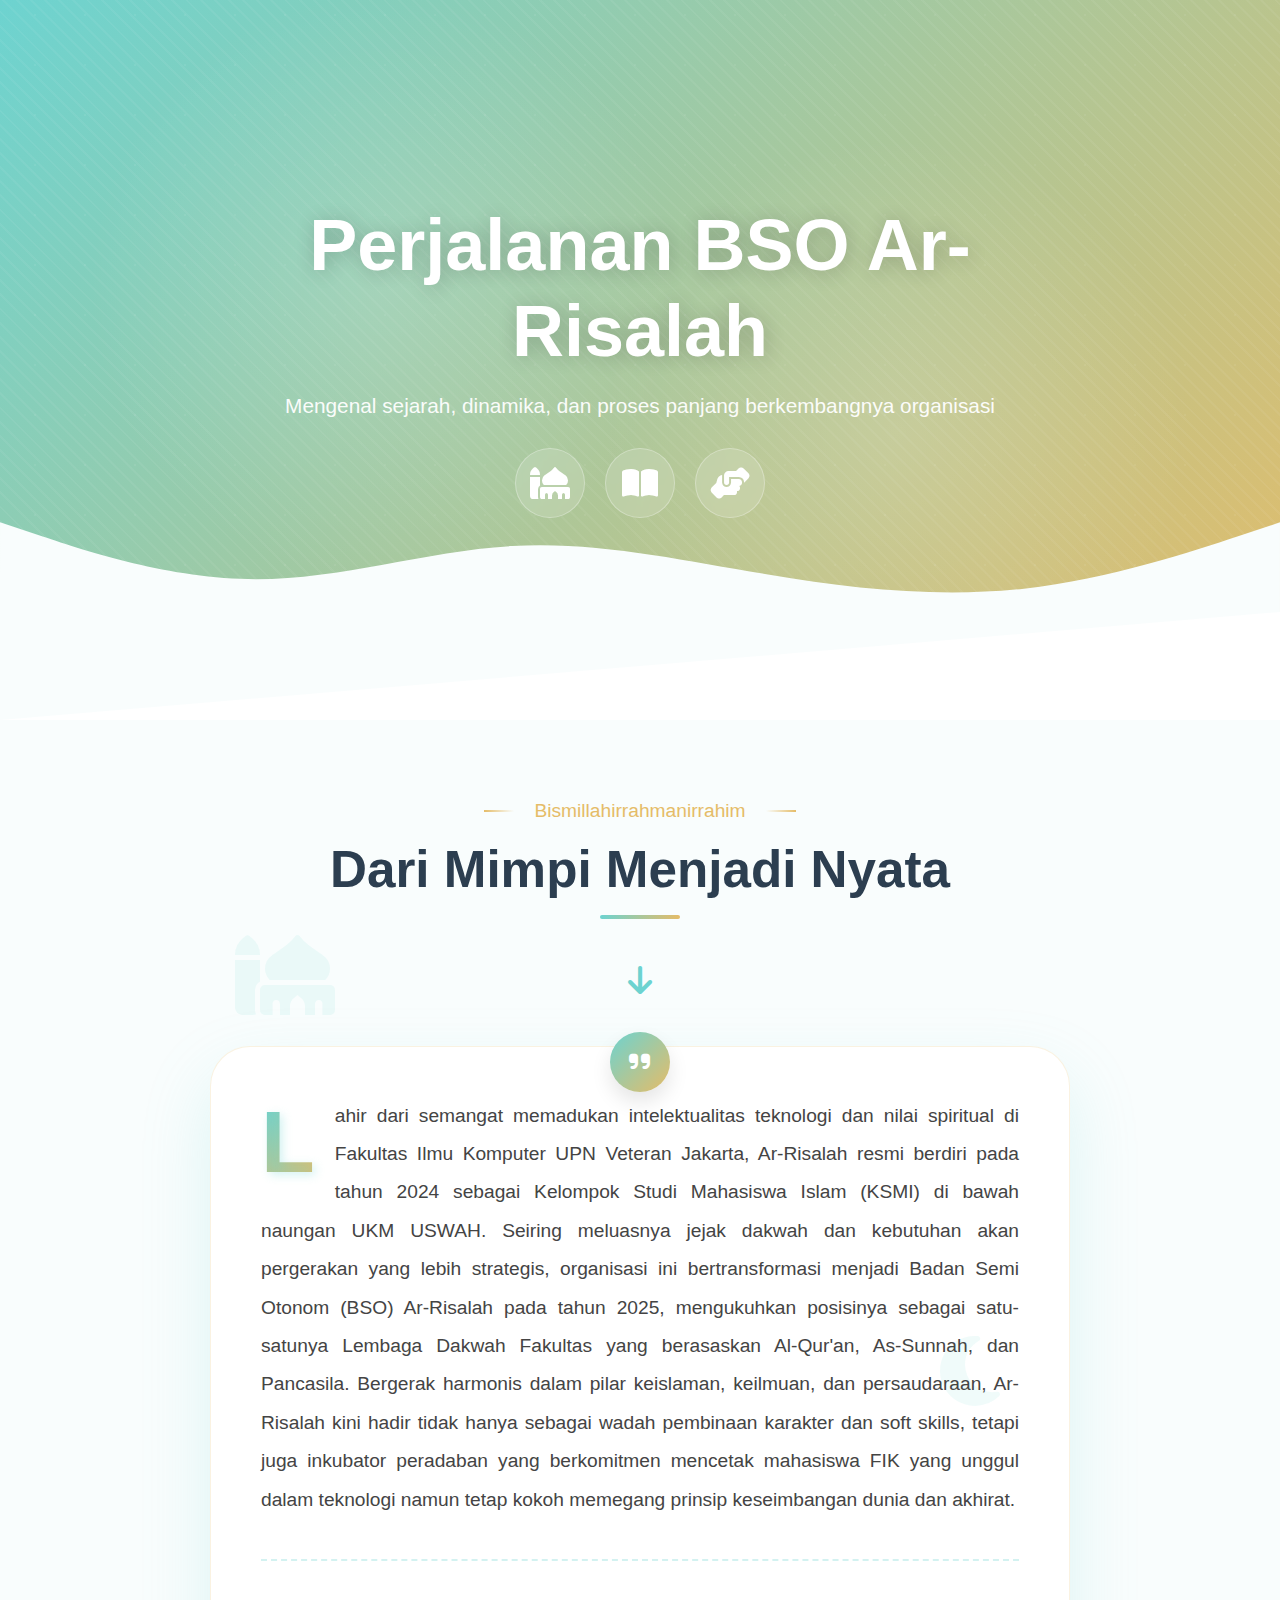
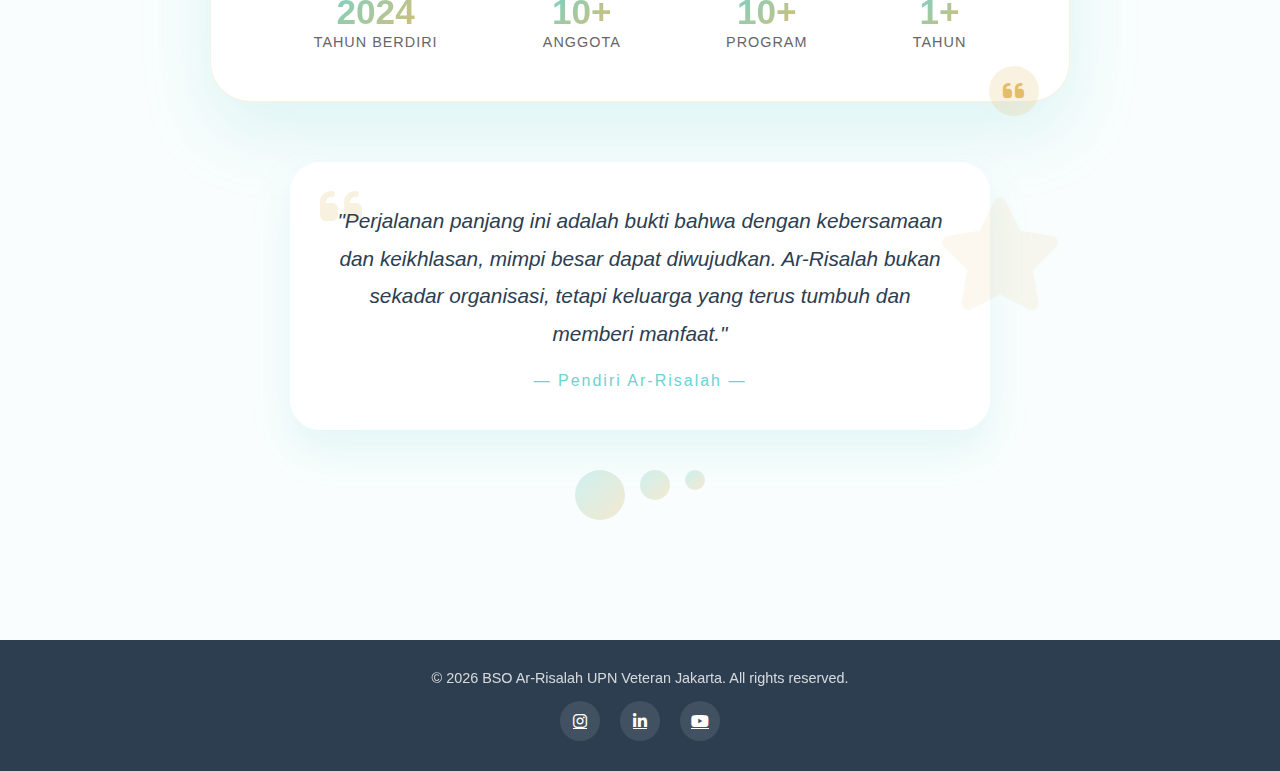
<file: sejarah.html>
<!DOCTYPE html>
<html lang="id">
<head>
    <meta charset="UTF-8">
    <meta name="viewport" content="width=device-width, initial-scale=1.0">
    <title>Sejarah | BSO Ar-Risalah</title>
    <link rel="stylesheet" href="css/style.css">
    <link rel="stylesheet" href="css/sejarah.css">
    <link rel="stylesheet" href="https://cdnjs.cloudflare.com/ajax/libs/font-awesome/6.5.0/css/all.min.css">
</head>
<body>

<!-- Hero Mini dengan efek lebih dramatis -->
<section class="history-hero">
    <div class="hero-pattern"></div>
    <div class="history-hero-content">
        <h1>Perjalanan BSO Ar-Risalah</h1>
        <p>Mengenal sejarah, dinamika, dan proses panjang berkembangnya organisasi</p>
        <div class="hero-decoration">
            <i class="fas fa-mosque"></i>
            <i class="fas fa-book-open"></i>
            <i class="fas fa-hands-helping"></i>
        </div>
    </div>
    <div class="hero-wave">
        <svg xmlns="http://www.w3.org/2000/svg" viewBox="0 0 1440 320">
            <path fill="#f9fdfd" fill-opacity="1" d="M0,96L48,112C96,128,192,160,288,160C384,160,480,128,576,122.7C672,117,768,139,864,154.7C960,171,1056,181,1152,170.7C1248,160,1344,128,1392,112L1440,96L1440,320L1392,320C1344,320,1248,320,1152,320C1056,320,960,320,864,320C768,320,672,320,576,320C480,320,384,320,288,320C192,320,96,320,48,320L0,320Z"></path>
        </svg>
    </div>
</section>

<!-- Section Sejarah dengan SATU PARAGRAF UTUH -->
<section class="history-narrative">
    <div class="container">
        <!-- Elemen dekoratif floating -->
        <div class="floating-element elem-1"><i class="fas fa-mosque"></i></div>
        <div class="floating-element elem-2"><i class="fas fa-star"></i></div>
        <div class="floating-element elem-3"><i class="fas fa-moon"></i></div>
        
        <!-- Judul Sejarah -->
        <div class="narrative-opening" data-aos="fade-up">
            <span class="opening-tagline">Bismillahirrahmanirrahim</span>
            <h2>Dari Mimpi Menjadi Nyata</h2>
            <div class="opening-decoration">
                <i class="fas fa-arrow-down"></i>
            </div>
        </div>
        
        <!-- SATU PARAGRAF UTUH Sejarah -->
        <div class="narrative-single" data-aos="fade-up" data-aos-delay="200">
            <!-- Ornamen pembuka -->
            <div class="ornament-top">
                <i class="fas fa-quote-right"></i>
            </div>
            
            <!-- Paragraf Sejarah - SATU PARAGRAF UTUH -->
            <div class="single-paragraph">
                <p class="main-paragraph">
                    <span class="dropcap">L</span>
                        ahir dari semangat memadukan intelektualitas teknologi dan nilai spiritual di Fakultas Ilmu Komputer UPN Veteran Jakarta, Ar-Risalah resmi
                        berdiri pada tahun 2024 sebagai Kelompok Studi Mahasiswa Islam (KSMI) di bawah naungan UKM USWAH. Seiring meluasnya jejak dakwah dan
                        kebutuhan akan pergerakan yang lebih strategis, organisasi ini bertransformasi menjadi Badan Semi Otonom (BSO) Ar-Risalah pada tahun
                        2025, mengukuhkan posisinya sebagai satu-satunya Lembaga Dakwah Fakultas yang berasaskan Al-Qur'an, As-Sunnah, dan Pancasila. Bergerak harmonis dalam pilar keislaman, keilmuan, dan persaudaraan, Ar-Risalah
                        kini hadir tidak hanya sebagai wadah pembinaan karakter dan soft skills,
                        tetapi juga inkubator peradaban yang berkomitmen mencetak mahasiswa
                        FIK yang unggul dalam teknologi namun tetap kokoh memegang prinsip
                        keseimbangan dunia dan akhirat.
                </p>
            </div>
            
            <!-- Statistik singkat sebagai pelengkap -->
            <div class="narrative-stats">
                <div class="stat-item">
                    <span class="stat-number">2024</span>
                    <span class="stat-label">Tahun Berdiri</span>
                </div>
                <div class="stat-item">
                    <span class="stat-number">10+</span>
                    <span class="stat-label">Anggota</span>
                </div>
                <div class="stat-item">
                    <span class="stat-number">10+</span>
                    <span class="stat-label">Program</span>
                </div>
                <div class="stat-item">
                    <span class="stat-number">1+</span>
                    <span class="stat-label">Tahun</span>
                </div>
            </div>
            
            <!-- Ornamen penutup -->
            <div class="ornament-bottom">
                <i class="fas fa-quote-left"></i>
            </div>
        </div>
        
        <!-- Penutup -->
        <div class="narrative-closing" data-aos="fade-up">
            <div class="closing-quote">
                <i class="fas fa-quote-left"></i>
                <p>"Perjalanan panjang ini adalah bukti bahwa dengan kebersamaan dan keikhlasan, mimpi besar dapat diwujudkan. Ar-Risalah bukan sekadar organisasi, tetapi keluarga yang terus tumbuh dan memberi manfaat."</p>
                <div class="quote-author">
                    <span class="author-name">— Pendiri Ar-Risalah —</span>
                </div>
            </div>
            <div class="closing-decoration">
                <div class="decoration-item"></div>
                <div class="decoration-item"></div>
                <div class="decoration-item"></div>
            </div>
        </div>
    </div>
</section>

<!-- Footer Mini -->
<footer class="footer-mini">
    <p>&copy; 2026 BSO Ar-Risalah UPN Veteran Jakarta. All rights reserved.</p>
    <div class="footer-links">
        <a href="https://www.instagram.com/arrisalahupnvj"><i class="fab fa-instagram"></i></a>
        <a href="https://www.linkedin.com/company/bso-ar-risalah-fik-upnvj/"><i class="fab fa-linkedin-in"></i></a>
        <a href="https://www.youtube.com/@arrisalahupnvj"><i class="fab fa-youtube"></i></a>
    </div>
</footer>

<!-- Script untuk animasi scroll -->
<script src="https://unpkg.com/aos@2.3.1/dist/aos.js"></script>
<script>
    AOS.init({
        duration: 1000,
        once: true,
        offset: 100
    });
</script>
</body>
</html>
</file>
<file: css/sejarah.css>
/* Sejarah Page - Tampilan SATU PARAGRAF UTUH */

/* ===== HERO SECTION (sama seperti sebelumnya) ===== */
.history-hero {
    height: 80vh;
    min-height: 600px;
    background: linear-gradient(135deg, #6dd3d0 0%, #e5bc68 100%);
    display: flex;
    align-items: center;
    justify-content: center;
    text-align: center;
    color: white;
    position: relative;
    overflow: hidden;
    clip-path: polygon(0 0, 100% 0, 100% 85%, 0 100%);
}

.hero-pattern {
    position: absolute;
    top: 0;
    left: 0;
    width: 100%;
    height: 100%;
    background-image: radial-gradient(circle at 30% 40%, rgba(255,255,255,0.15) 0%, transparent 30%),
                      radial-gradient(circle at 70% 60%, rgba(255,255,255,0.15) 0%, transparent 30%),
                      repeating-linear-gradient(45deg, rgba(255,255,255,0.05) 0px, rgba(255,255,255,0.05) 2px, transparent 2px, transparent 10px);
    animation: patternMove 20s linear infinite;
}

@keyframes patternMove {
    0% { transform: scale(1) rotate(0deg); }
    50% { transform: scale(1.1) rotate(2deg); }
    100% { transform: scale(1) rotate(0deg); }
}

.history-hero::before {
    content: "";
    position: absolute;
    width: 200%;
    height: 200%;
    background: radial-gradient(circle, rgba(255,255,255,0.2) 1px, transparent 1px);
    background-size: 50px 50px;
    animation: rotateBg 30s linear infinite;
    opacity: 0.3;
}

@keyframes rotateBg {
    from { transform: rotate(0deg); }
    to { transform: rotate(360deg); }
}

.history-hero-content {
    position: relative;
    z-index: 5;
    max-width: 800px;
    padding: 0 20px;
    animation: fadeInUp 1.2s ease;
}

@keyframes fadeInUp {
    from {
        opacity: 0;
        transform: translateY(50px);
    }
    to {
        opacity: 1;
        transform: translateY(0);
    }
}

.hero-subtitle {
    display: inline-block;
    font-size: 1rem;
    letter-spacing: 5px;
    text-transform: uppercase;
    background: rgba(255,255,255,0.2);
    padding: 8px 20px;
    border-radius: 30px;
    margin-bottom: 20px;
    backdrop-filter: blur(5px);
    border: 1px solid rgba(255,255,255,0.3);
}

.history-hero h1 {
    font-size: 4.5rem;
    margin-bottom: 20px;
    text-shadow: 2px 2px 20px rgba(0,0,0,0.2);
    font-weight: 800;
    line-height: 1.2;
}

.history-hero p {
    font-size: 1.3rem;
    opacity: 0.95;
    margin-bottom: 30px;
    font-weight: 300;
}

.hero-decoration {
    display: flex;
    gap: 20px;
    justify-content: center;
    margin-top: 30px;
}

.hero-decoration i {
    font-size: 2rem;
    width: 70px;
    height: 70px;
    background: rgba(255,255,255,0.15);
    border-radius: 50%;
    display: flex;
    align-items: center;
    justify-content: center;
    backdrop-filter: blur(5px);
    border: 1px solid rgba(255,255,255,0.3);
    transition: all 0.3s ease;
    animation: floatIcon 3s ease-in-out infinite;
}

.hero-decoration i:nth-child(2) {
    animation-delay: 0.5s;
}

.hero-decoration i:nth-child(3) {
    animation-delay: 1s;
}

@keyframes floatIcon {
    0%, 100% { transform: translateY(0); }
    50% { transform: translateY(-10px); }
}

.hero-decoration i:hover {
    background: white;
    color: #6dd3d0;
    transform: scale(1.1);
}

.hero-wave {
    position: absolute;
    bottom: -1px;
    left: 0;
    width: 100%;
    line-height: 0;
    z-index: 10;
}

.hero-wave svg {
    display: block;
    width: 100%;
    height: auto;
}

/* ===== NARRATIVE SECTION - SINGLE PARAGRAPH ===== */
.history-narrative {
    padding: 80px 0 120px;
    background: #f9fdfd;
    position: relative;
    overflow: hidden;
}

.container {
    max-width: 900px;
    margin: 0 auto;
    padding: 0 20px;
    position: relative;
    z-index: 5;
}

/* Floating Elements */
.floating-element {
    position: absolute;
    font-size: 5rem;
    color: rgba(109, 211, 208, 0.1);
    z-index: 1;
    pointer-events: none;
}

.elem-1 {
    top: 10%;
    left: 5%;
    animation: float 8s ease-in-out infinite;
}

.elem-2 {
    bottom: 15%;
    right: 3%;
    font-size: 7rem;
    color: rgba(229, 188, 104, 0.1);
    animation: float 10s ease-in-out infinite reverse;
}

.elem-3 {
    top: 40%;
    right: 10%;
    animation: float 12s ease-in-out infinite;
}

@keyframes float {
    0%, 100% { transform: translateY(0) rotate(0deg); }
    50% { transform: translateY(-30px) rotate(10deg); }
}

/* Opening Section */
.narrative-opening {
    text-align: center;
    margin-bottom: 50px;
    position: relative;
}

.opening-tagline {
    display: inline-block;
    font-size: 1.2rem;
    color: #e5bc68;
    font-weight: 500;
    margin-bottom: 15px;
    position: relative;
    padding: 0 30px;
}

.opening-tagline::before,
.opening-tagline::after {
    content: '';
    position: absolute;
    top: 50%;
    width: 30px;
    height: 2px;
    background: linear-gradient(90deg, transparent, #e5bc68);
}

.opening-tagline::before {
    left: -20px;
    transform: translateY(-50%) rotate(180deg);
}

.opening-tagline::after {
    right: -20px;
    transform: translateY(-50%);
}

.narrative-opening h2 {
    font-size: 3.2rem;
    color: #2c3e50;
    margin-bottom: 30px;
    font-weight: 700;
    line-height: 1.3;
    position: relative;
    display: inline-block;
}

.narrative-opening h2::after {
    content: '';
    position: absolute;
    bottom: -15px;
    left: 50%;
    transform: translateX(-50%);
    width: 80px;
    height: 4px;
    background: linear-gradient(90deg, #6dd3d0, #e5bc68);
    border-radius: 2px;
}

.opening-decoration {
    margin-top: 30px;
}

.opening-decoration i {
    font-size: 2rem;
    color: #6dd3d0;
    animation: bounceDown 2s infinite;
}

@keyframes bounceDown {
    0%, 100% { transform: translateY(0); }
    50% { transform: translateY(10px); }
}

/* ===== SINGLE PARAGRAPH STYLE ===== */
.narrative-single {
    background: white;
    border-radius: 40px;
    padding: 50px;
    box-shadow: 0 30px 70px rgba(109, 211, 208, 0.2);
    position: relative;
    margin-bottom: 60px;
    border: 1px solid rgba(229, 188, 104, 0.2);
    transition: all 0.4s ease;
}

.narrative-single:hover {
    box-shadow: 0 40px 90px rgba(229, 188, 104, 0.25);
    transform: translateY(-5px);
}

/* Ornamen atas dan bawah */
.ornament-top {
    position: absolute;
    top: -15px;
    left: 50%;
    transform: translateX(-50%);
    width: 60px;
    height: 60px;
    background: linear-gradient(135deg, #6dd3d0, #e5bc68);
    border-radius: 50%;
    display: flex;
    align-items: center;
    justify-content: center;
    color: white;
    font-size: 1.5rem;
    box-shadow: 0 10px 20px rgba(0,0,0,0.1);
    z-index: 10;
}

.ornament-bottom {
    position: absolute;
    bottom: -15px;
    right: 30px;
    width: 50px;
    height: 50px;
    background: rgba(229, 188, 104, 0.2);
    border-radius: 50%;
    display: flex;
    align-items: center;
    justify-content: center;
    color: #e5bc68;
    font-size: 1.5rem;
    z-index: 10;
}

/* Single Paragraph */
.single-paragraph {
    position: relative;
    z-index: 5;
}

.main-paragraph {
    color: #444;
    line-height: 2;
    font-size: 1.2rem;
    text-align: justify;
    margin-bottom: 30px;
    position: relative;
}

/* Dropcap yang lebih besar dan indah */
.dropcap {
    font-size: 5.5rem;
    font-weight: 800;
    float: left;
    line-height: 0.8;
    margin-right: 20px;
    margin-top: 10px;
    margin-bottom: 5px;
    background: linear-gradient(135deg, #6dd3d0, #e5bc68);
    -webkit-background-clip: text;
    -webkit-text-fill-color: transparent;
    text-shadow: 3px 3px 10px rgba(109, 211, 208, 0.3);
}

/* Statistik di dalam single paragraph */
.narrative-stats {
    display: flex;
    justify-content: space-around;
    margin-top: 40px;
    padding-top: 30px;
    border-top: 2px dashed rgba(109, 211, 208, 0.3);
    position: relative;
    z-index: 5;
}

.narrative-stats .stat-item {
    text-align: center;
}

.narrative-stats .stat-number {
    display: block;
    font-size: 2.2rem;
    font-weight: 800;
    background: linear-gradient(135deg, #6dd3d0, #e5bc68);
    -webkit-background-clip: text;
    -webkit-text-fill-color: transparent;
    line-height: 1.2;
}

.narrative-stats .stat-label {
    font-size: 0.9rem;
    color: #666;
    text-transform: uppercase;
    letter-spacing: 1px;
}

/* Closing Section */
.narrative-closing {
    margin-top: 60px;
    text-align: center;
}

.closing-quote {
    max-width: 700px;
    margin: 0 auto 40px;
    padding: 40px;
    background: white;
    border-radius: 30px;
    box-shadow: 0 20px 40px rgba(109, 211, 208, 0.15);
    position: relative;
}

.closing-quote i {
    font-size: 3rem;
    color: #e5bc68;
    opacity: 0.2;
    position: absolute;
    top: 20px;
    left: 30px;
}

.closing-quote p {
    font-size: 1.3rem;
    line-height: 1.8;
    color: #2c3e50;
    font-style: italic;
    margin-bottom: 20px;
    position: relative;
    z-index: 2;
}

.quote-author {
    margin-top: 20px;
}

.author-name {
    font-size: 1rem;
    color: #6dd3d0;
    font-weight: 500;
    letter-spacing: 2px;
}

.closing-decoration {
    display: flex;
    gap: 15px;
    justify-content: center;
    margin-top: 30px;
}

.decoration-item {
    width: 50px;
    height: 50px;
    background: linear-gradient(135deg, #6dd3d0, #e5bc68);
    border-radius: 50%;
    opacity: 0.3;
    animation: pulse 2s ease-in-out infinite;
}

.decoration-item:nth-child(2) {
    animation-delay: 0.5s;
    width: 30px;
    height: 30px;
}

.decoration-item:nth-child(3) {
    animation-delay: 1s;
    width: 20px;
    height: 20px;
}

@keyframes pulse {
    0%, 100% { transform: scale(1); opacity: 0.3; }
    50% { transform: scale(1.5); opacity: 0.1; }
}

/* Footer Mini */
.footer-mini {
    background: #2c3e50;
    color: white;
    padding: 30px 20px;
    text-align: center;
}

.footer-mini p {
    margin-bottom: 15px;
    opacity: 0.8;
    font-size: 0.9rem;
}

.footer-links {
    display: flex;
    gap: 20px;
    justify-content: center;
}

.footer-links a {
    color: white;
    width: 40px;
    height: 40px;
    background: rgba(255,255,255,0.1);
    border-radius: 50%;
    display: flex;
    align-items: center;
    justify-content: center;
    transition: all 0.3s ease;
}

.footer-links a:hover {
    background: linear-gradient(135deg, #6dd3d0, #e5bc68);
    transform: translateY(-3px);
}

/* Responsive Design */
@media (max-width: 768px) {
    .history-hero h1 {
        font-size: 2.5rem;
    }
    
    .history-hero {
        height: 60vh;
        min-height: 500px;
    }
    
    .narrative-opening h2 {
        font-size: 2.2rem;
    }
    
    .narrative-single {
        padding: 40px 25px;
    }
    
    .main-paragraph {
        font-size: 1rem;
        line-height: 1.8;
    }
    
    .dropcap {
        font-size: 4rem;
        margin-right: 15px;
    }
    
    .narrative-stats {
        flex-wrap: wrap;
        gap: 20px;
    }
    
    .narrative-stats .stat-item {
        flex: 1 1 40%;
    }
    
    .floating-element {
        display: none;
    }
}

@media (max-width: 480px) {
    .history-hero h1 {
        font-size: 2rem;
    }
    
    .hero-subtitle {
        font-size: 0.8rem;
    }
    
    .narrative-single {
        padding: 30px 20px;
    }
    
    .dropcap {
        font-size: 3.5rem;
    }
    
    .narrative-stats .stat-number {
        font-size: 1.8rem;
    }
}
</file>
<file: css/style.css>
/* Reset and Base Styles */
* {
    margin: 0;
    padding: 0;
    box-sizing: border-box;
}

:root {
    --primary-color: #6dd3d0;      /* Tosca */
    --secondary-color: #e5bc68;     /* Kuning emas */
    --accent-color: #4aa3a0;        /* Tosca lebih gelap */
    --text-color: #333;
    --light-bg: #f8f9fa;
    --dark-bg: #2c3e50;
    --gradient: linear-gradient(135deg, #6dd3d0, #4aa3a0);
    --gradient-gold: linear-gradient(135deg, #e5bc68, #d4a34a);
    --box-shadow: 0 10px 30px rgba(109, 211, 208, 0.2);
    --transition: all 0.3s ease;
}

html {
    scroll-behavior: smooth;
}

body {
    font-family: 'Poppins', sans-serif;
    color: var(--text-color);
    overflow-x: hidden;
    background: #ffffff;
}

.container {
    max-width: 1200px;
    margin: 0 auto;
    padding: 0 20px;
}

/* Navbar Styles */
.navbar {
    position: fixed;
    top: 0;
    left: 0;
    width: 100%;
    background: rgba(255, 255, 255, 0.95);
    backdrop-filter: blur(10px);
    box-shadow: 0 2px 20px rgba(109, 211, 208, 0.15);
    z-index: 1000;
    animation: slideDown 0.5s ease;
}

@keyframes slideDown {
    from {
        transform: translateY(-100%);
    }
    to {
        transform: translateY(0);
    }
}

.nav-container {
    max-width: 1200px;
    margin: 0 auto;
    padding: 1rem 20px;
    display: flex;
    justify-content: space-between;
    align-items: center;
}

.logo {
    display: flex;
    align-items: center;
    gap: 10px;
}

.logo i {
    font-size: 2rem;
    color: var(--secondary-color);
    animation: rotate 10s linear infinite;
}

@keyframes rotate {
    from {
        transform: rotate(0deg);
    }
    to {
        transform: rotate(360deg);
    }
}

.logo span {
    font-size: 1.5rem;
    font-weight: 700;
    background: linear-gradient(135deg, var(--primary-color), var(--secondary-color));
    -webkit-background-clip: text;
    -webkit-text-fill-color: transparent;
}

.nav-menu {
    display: flex;
    list-style: none;
    gap: 2rem;
}

.nav-menu li a {
    text-decoration: none;
    color: var(--text-color);
    font-weight: 500;
    transition: var(--transition);
    position: relative;
    padding: 5px 0;
}

.nav-menu li a::after {
    content: '';
    position: absolute;
    bottom: 0;
    left: 0;
    width: 0;
    height: 2px;
    background: linear-gradient(135deg, var(--primary-color), var(--secondary-color));
    transition: width 0.3s ease;
}

.nav-menu li a:hover::after,
.nav-menu li a.active::after {
    width: 100%;
}

.nav-menu li a:hover,
.nav-menu li a.active {
    color: var(--primary-color);
}

.hamburger {
    display: none;
    cursor: pointer;
}

.bar {
    display: block;
    width: 25px;
    height: 3px;
    margin: 5px auto;
    transition: all 0.3s ease;
    background: var(--primary-color);
}

/* Hero Section */
.hero {
    min-height: 100vh;
    padding: 100px 0;
    background: linear-gradient(135deg, #f0f9f8 0%, #e8f4f3 100%);
    position: relative;
    overflow: hidden;
}

.hero::before {
    content: '';
    position: absolute;
    top: -50%;
    right: -50%;
    width: 200%;
    height: 200%;
    background: radial-gradient(circle, rgba(109, 211, 208, 0.1) 1px, transparent 1px);
    background-size: 50px 50px;
    animation: moveBackground 20s linear infinite;
}

@keyframes moveBackground {
    from {
        transform: rotate(0deg);
    }
    to {
        transform: rotate(360deg);
    }
}

.hero-container {
    max-width: 1200px;
    margin: 0 auto;
    padding: 0 20px;
    display: grid;
    grid-template-columns: 1fr 1fr;
    gap: 50px;
    align-items: center;
}

.hero-content {
    position: relative;
    z-index: 2;
}

.hero-subtitle {
    font-size: 1.2rem;
    color: var(--secondary-color);
    margin-bottom: 10px;
    text-transform: uppercase;
    letter-spacing: 3px;
}

.hero-title {
    font-size: 4rem;
    font-weight: 800;
    background: linear-gradient(135deg, var(--primary-color), var(--secondary-color));
    -webkit-background-clip: text;
    -webkit-text-fill-color: transparent;
    margin-bottom: 20px;
    line-height: 1.2;
    text-shadow: 2px 2px 4px rgba(109, 211, 208, 0.2);
}

.hero-description {
    font-size: 1.1rem;
    color: #666;
    margin-bottom: 30px;
    line-height: 1.8;
}

.hero-buttons {
    display: flex;
    gap: 20px;
    margin-bottom: 40px;
}

.btn {
    padding: 15px 30px;
    border: none;
    border-radius: 50px;
    font-size: 1rem;
    font-weight: 600;
    cursor: pointer;
    transition: var(--transition);
    display: inline-flex;
    align-items: center;
    gap: 10px;
}

.btn i {
    font-size: 1.2rem;
}

.btn-primary {
    background: linear-gradient(135deg, var(--primary-color), var(--accent-color));
    color: white;
    box-shadow: 0 10px 20px rgba(109, 211, 208, 0.3);
}

.btn-primary:hover {
    transform: translateY(-3px);
    box-shadow: 0 15px 30px rgba(109, 211, 208, 0.4);
}

.btn-outline {
    background: transparent;
    border: 2px solid var(--primary-color);
    color: var(--primary-color);
}

.btn-outline:hover {
    background: var(--primary-color);
    color: white;
    transform: translateY(-3px);
}

.hero-stats {
    display: flex;
    gap: 40px;
}

.stat-item h3 {
    font-size: 2rem;
    color: var(--primary-color);
    margin-bottom: 5px;
}

.stat-item p {
    color: #666;
    font-weight: 500;
}

.hero-image {
    position: relative;
    z-index: 2;
}

.hero-image img {
    width: 100%;
    border-radius: 20px;
    box-shadow: var(--box-shadow);
    animation: float 6s ease-in-out infinite;
}

@keyframes float {
    0%, 100% {
        transform: translateY(0);
    }
    50% {
        transform: translateY(-20px);
    }
}

.floating-shape {
    position: absolute;
    border-radius: 50%;
    filter: blur(60px);
    z-index: -1;
}

.shape-1 {
    width: 300px;
    height: 300px;
    background: rgba(229, 188, 104, 0.2);
    top: -50px;
    right: -50px;
}

.shape-2 {
    width: 200px;
    height: 200px;
    background: rgba(109, 211, 208, 0.2);
    bottom: -50px;
    left: -50px;
}

.shape-3 {
    width: 150px;
    height: 150px;
    background: rgba(229, 188, 104, 0.2);
    bottom: 50px;
    right: 50px;
}

/* Section Header */
.section-header {
    text-align: center;
    margin-bottom: 60px;
}

.section-header h2 {
    font-size: 2.5rem;
    color: var(--primary-color);
    margin-bottom: 15px;
    position: relative;
    display: inline-block;
}

.section-line {
    width: 80px;
    height: 4px;
    background: linear-gradient(135deg, var(--primary-color), var(--secondary-color));
    margin: 0 auto 20px;
    border-radius: 2px;
    position: relative;
    overflow: hidden;
}

.section-line::after {
    content: '';
    position: absolute;
    top: 0;
    left: -100%;
    width: 100%;
    height: 100%;
    background: var(--gradient-gold);
    animation: slide 2s infinite;
}

@keyframes slide {
    to {
        left: 100%;
    }
}

.section-header p {
    color: #666;
    font-size: 1.1rem;
}

/* About Section */
.about {
    padding: 100px 0;
    background: white;
}

.about-grid {
    display: grid;
    grid-template-columns: repeat(3, 1fr);
    gap: 30px;
    margin-bottom: 60px;
}

.about-card {
    padding: 40px 30px;
    background: white;
    border-radius: 20px;
    box-shadow: var(--box-shadow);
    transition: var(--transition);
    text-align: center;
    border-bottom: 4px solid transparent;
}

.about-card:hover {
    transform: translateY(-10px);
    box-shadow: 0 20px 40px rgba(109, 211, 208, 0.25);
    border-bottom-color: var(--secondary-color);
}

.card-icon {
    width: 80px;
    height: 80px;
    margin: 0 auto 25px;
    background: linear-gradient(135deg, var(--primary-color), var(--secondary-color));
    border-radius: 50%;
    display: flex;
    align-items: center;
    justify-content: center;
}

.card-icon i {
    font-size: 2rem;
    color: white;
}

.about-card h3 {
    font-size: 1.5rem;
    color: var(--primary-color);
    margin-bottom: 15px;
}

.about-card p {
    color: #666;
    line-height: 1.8;
}

.about-card ul {
    list-style: none;
    text-align: left;
}

.about-card ul li {
    margin-bottom: 10px;
    display: flex;
    align-items: center;
    gap: 10px;
}

.about-card ul li i {
    color: var(--secondary-color);
}

/* Timeline */
.history-timeline {
    position: relative;
    padding: 40px 0;
}

.history-timeline::before {
    content: '';
    position: absolute;
    left: 50%;
    transform: translateX(-50%);
    width: 4px;
    height: 100%;
    background: linear-gradient(135deg, var(--primary-color), var(--secondary-color));
    border-radius: 2px;
}

.timeline-item {
    position: relative;
    margin-bottom: 40px;
    width: 100%;
    display: flex;
    justify-content: center;
}

.timeline-dot {
    width: 20px;
    height: 20px;
    background: white;
    border: 4px solid var(--secondary-color);
    border-radius: 50%;
    position: absolute;
    left: 50%;
    transform: translateX(-50%);
    z-index: 2;
    transition: var(--transition);
}

.timeline-item:hover .timeline-dot {
    background: var(--secondary-color);
    transform: translateX(-50%) scale(1.3);
}

.timeline-content {
    width: 45%;
    padding: 20px;
    background: white;
    border-radius: 10px;
    box-shadow: var(--box-shadow);
    position: relative;
    transition: var(--transition);
}

.timeline-item:nth-child(odd) .timeline-content {
    margin-right: auto;
    margin-left: 0;
}

.timeline-item:nth-child(even) .timeline-content {
    margin-left: auto;
    margin-right: 0;
}

.timeline-content h4 {
    font-size: 1.3rem;
    color: var(--secondary-color);
    margin-bottom: 10px;
}

.timeline-content p {
    color: #666;
    line-height: 1.6;
}

/* Programs Section */
.programs {
    padding: 100px 0;
    background: var(--light-bg);
}

.program-grid {
    display: grid;
    grid-template-columns: repeat(2, 1fr);
    gap: 30px;
}

.program-card {
    background: white;
    border-radius: 20px;
    overflow: hidden;
    box-shadow: var(--box-shadow);
    transition: var(--transition);
    display: flex;
    flex-direction: column;
}

.program-card:hover {
    transform: translateY(-10px);
    box-shadow: 0 20px 40px rgba(109, 211, 208, 0.3);
}

.program-image {
    position: relative;
    overflow: hidden;
    height: 250px;
}

.program-image img {
    width: 100%;
    height: 100%;
    object-fit: cover;
    transition: transform 0.5s ease;
}

.program-card:hover .program-image img {
    transform: scale(1.1);
}

.program-overlay {
    position: absolute;
    top: 0;
    left: 0;
    width: 100%;
    height: 100%;
    background: linear-gradient(135deg, rgba(109, 211, 208, 0.9), rgba(229, 188, 104, 0.9));
    display: flex;
    align-items: center;
    justify-content: center;
    opacity: 0;
    transition: var(--transition);
}

.program-card:hover .program-overlay {
    opacity: 1;
}

.program-overlay i {
    font-size: 3rem;
    color: white;
    transform: scale(0);
    transition: transform 0.3s ease;
}

.program-card:hover .program-overlay i {
    transform: scale(1);
}

.program-content {
    padding: 25px;
}

.program-content h3 {
    font-size: 1.3rem;
    color: var(--primary-color);
    margin-bottom: 10px;
}

.program-content p {
    color: #666;
    margin-bottom: 15px;
    line-height: 1.6;
}

.program-meta {
    display: flex;
    gap: 20px;
}

.program-meta span {
    display: flex;
    align-items: center;
    gap: 5px;
    color: #888;
    font-size: 0.9rem;
}

.program-meta i {
    color: var(--secondary-color);
}

/* Team Section */
.team {
    padding: 100px 0;
    background: white;
}

.team-slider-container {
    position: relative;
    max-width: 1000px;
    margin: 0 auto;
    overflow: hidden;
    padding: 0 20px;
}

.team-slider {
    display: flex;
    transition: transform 0.5s ease;
    gap: 30px;
}

.team-card {
    min-width: calc(33.333% - 20px);
    background: white;
    border-radius: 20px;
    overflow: hidden;
    box-shadow: var(--box-shadow);
    transition: var(--transition);
}

.team-card:hover {
    transform: translateY(-10px);
    box-shadow: 0 20px 40px rgba(109, 211, 208, 0.25);
}

.team-image {
    position: relative;
    overflow: hidden;
    height: 300px;
}

.team-image img {
    width: 100%;
    height: 100%;
    object-fit: cover;
    transition: transform 0.5s ease;
}

.team-card:hover .team-image img {
    transform: scale(1.1);
}

.team-social {
    position: absolute;
    bottom: -50px;
    left: 0;
    width: 100%;
    padding: 20px;
    background: linear-gradient(to top, rgba(109, 211, 208, 0.9), transparent);
    display: flex;
    justify-content: center;
    gap: 15px;
    transition: bottom 0.3s ease;
}

.team-card:hover .team-social {
    bottom: 0;
}

.team-social a {
    width: 40px;
    height: 40px;
    background: white;
    border-radius: 50%;
    display: flex;
    align-items: center;
    justify-content: center;
    color: var(--primary-color);
    transition: var(--transition);
}

.team-social a:hover {
    background: var(--secondary-color);
    color: white;
    transform: translateY(-3px);
}

.team-info {
    padding: 25px;
    text-align: center;
}

.team-info h3 {
    font-size: 1.2rem;
    color: var(--primary-color);
    margin-bottom: 5px;
}

.team-info p {
    color: var(--secondary-color);
    font-weight: 500;
}

.slider-btn {
    position: absolute;
    top: 50%;
    transform: translateY(-50%);
    width: 50px;
    height: 50px;
    border: none;
    border-radius: 50%;
    background: white;
    box-shadow: var(--box-shadow);
    cursor: pointer;
    transition: var(--transition);
    z-index: 10;
}

.slider-btn:hover {
    background: linear-gradient(135deg, var(--primary-color), var(--secondary-color));
    color: white;
    transform: translateY(-50%) scale(1.1);
}

.prev-btn {
    left: 0;
}

.next-btn {
    right: 0;
}

/* Contact Section */
.contact {
    padding: 100px 0;
    background: var(--light-bg);
}

.contact-grid {
    display: grid;
    grid-template-columns: 1fr 1fr;
    gap: 50px;
}

.contact-info {
    padding: 40px;
    background: white;
    border-radius: 20px;
    box-shadow: var(--box-shadow);
}

.contact-info h3 {
    font-size: 1.5rem;
    color: var(--primary-color);
    margin-bottom: 30px;
}

.info-item {
    display: flex;
    gap: 20px;
    margin-bottom: 30px;
}

.info-item i {
    width: 50px;
    height: 50px;
    background: linear-gradient(135deg, var(--primary-color), var(--secondary-color));
    border-radius: 50%;
    display: flex;
    align-items: center;
    justify-content: center;
    color: white;
    font-size: 1.2rem;
}

.info-item h4 {
    font-size: 1.1rem;
    color: var(--primary-color);
    margin-bottom: 5px;
}

.info-item p {
    color: #666;
}

.social-links {
    display: flex;
    gap: 15px;
    margin-top: 40px;
}

.social-link {
    width: 45px;
    height: 45px;
    background: var(--light-bg);
    border-radius: 50%;
    display: flex;
    align-items: center;
    justify-content: center;
    color: var(--primary-color);
    transition: var(--transition);
}

.social-link:hover {
    background: linear-gradient(135deg, var(--primary-color), var(--secondary-color));
    color: white;
    transform: translateY(-3px);
}

.contact-form {
    padding: 40px;
    background: white;
    border-radius: 20px;
    box-shadow: var(--box-shadow);
}

.contact-form h3 {
    font-size: 1.5rem;
    color: var(--primary-color);
    margin-bottom: 30px;
}

.form-group {
    margin-bottom: 20px;
}

.form-group input,
.form-group textarea {
    width: 100%;
    padding: 15px;
    border: 2px solid #eee;
    border-radius: 10px;
    font-family: 'Poppins', sans-serif;
    transition: var(--transition);
}

.form-group input:focus,
.form-group textarea:focus {
    outline: none;
    border-color: var(--primary-color);
}

.btn-submit {
    width: 100%;
    justify-content: center;
}

/* Footer */
.footer {
    background: var(--dark-bg);
    color: white;
    padding: 80px 0 0;
}

.footer-content {
    max-width: 1200px;
    margin: 0 auto;
    padding: 0 20px;
    display: grid;
    grid-template-columns: repeat(4, 1fr);
    gap: 40px;
}

.footer-logo {
    display: flex;
    align-items: center;
    gap: 10px;
    margin-bottom: 20px;
}

.footer-logo i {
    font-size: 2rem;
    color: var(--secondary-color);
}

.footer-logo span {
    font-size: 1.3rem;
    font-weight: 600;
    background: linear-gradient(135deg, var(--primary-color), var(--secondary-color));
    -webkit-background-clip: text;
    -webkit-text-fill-color: transparent;
}

.footer-section p {
    color: #ccc;
    line-height: 1.8;
    margin-bottom: 20px;
}

.footer-section h4 {
    font-size: 1.2rem;
    margin-bottom: 20px;
    position: relative;
    padding-bottom: 10px;
    color: var(--secondary-color);
}

.footer-section h4::after {
    content: '';
    position: absolute;
    bottom: 0;
    left: 0;
    width: 50px;
    height: 2px;
    background: var(--primary-color);
}

.footer-section ul {
    list-style: none;
}

.footer-section ul li {
    margin-bottom: 12px;
}

.footer-section ul li a {
    color: #ccc;
    text-decoration: none;
    transition: var(--transition);
    display: flex;
    align-items: center;
    gap: 8px;
}

.footer-section ul li a i {
    font-size: 0.8rem;
    color: var(--secondary-color);
}

.footer-section ul li a:hover {
    color: var(--primary-color);
    transform: translateX(5px);
}

.newsletter-form {
    display: flex;
    margin-top: 20px;
}

.newsletter-form input {
    flex: 1;
    padding: 12px;
    border: none;
    border-radius: 30px 0 0 30px;
    font-family: 'Poppins', sans-serif;
}

.newsletter-form button {
    width: 50px;
    background: var(--secondary-color);
    border: none;
    border-radius: 0 30px 30px 0;
    color: white;
    cursor: pointer;
    transition: var(--transition);
}

.newsletter-form button:hover {
    background: var(--primary-color);
}

.footer-bottom {
    text-align: center;
    padding: 20px;
    margin-top: 60px;
    border-top: 1px solid rgba(255,255,255,0.1);
    color: #ccc;
}

/* Back to Top Button */
.back-to-top {
    position: fixed;
    bottom: 30px;
    right: 30px;
    width: 50px;
    height: 50px;
    background: linear-gradient(135deg, var(--primary-color), var(--secondary-color));
    border: none;
    border-radius: 50%;
    color: white;
    cursor: pointer;
    display: none;
    align-items: center;
    justify-content: center;
    font-size: 1.2rem;
    box-shadow: var(--box-shadow);
    transition: var(--transition);
    z-index: 99;
}

.back-to-top.show {
    display: flex;
    animation: bounce 2s infinite;
}

@keyframes bounce {
    0%, 20%, 50%, 80%, 100% {
        transform: translateY(0);
    }
    40% {
        transform: translateY(-10px);
    }
    60% {
        transform: translateY(-5px);
    }
}

.back-to-top:hover {
    transform: scale(1.1);
}

/* Responsive Design */
@media (max-width: 992px) {
    .hero-title {
        font-size: 3rem;
    }
    
    .hero-container {
        grid-template-columns: 1fr;
        text-align: center;
    }
    
    .hero-buttons {
        justify-content: center;
    }
    
    .hero-stats {
        justify-content: center;
    }
    
    .about-grid,
    .program-grid,
    .contact-grid,
    .footer-content {
        grid-template-columns: repeat(2, 1fr);
    }
    
    .history-timeline::before {
        left: 30px;
    }
    
    .timeline-dot {
        left: 30px;
    }
    
    .timeline-content {
        width: calc(100% - 80px);
        margin-left: 80px !important;
    }
}

@media (max-width: 768px) {
    .hamburger {
        display: block;
    }
    
    .hamburger.active .bar:nth-child(2) {
        opacity: 0;
    }
    
    .hamburger.active .bar:nth-child(1) {
        transform: translateY(8px) rotate(45deg);
    }
    
    .hamburger.active .bar:nth-child(3) {
        transform: translateY(-8px) rotate(-45deg);
    }
    
    .nav-menu {
        position: fixed;
        left: -100%;
        top: 70px;
        gap: 0;
        flex-direction: column;
        background: white;
        width: 100%;
        text-align: center;
        transition: 0.3s;
        box-shadow: 0 10px 27px rgba(0,0,0,0.05);
        padding: 20px 0;
    }
    
    .nav-menu.active {
        left: 0;
    }
    
    .nav-menu li {
        margin: 16px 0;
    }
    
    .hero-title {
        font-size: 2.5rem;
    }
    
    .hero-stats {
        flex-direction: column;
        gap: 20px;
    }
    
    .about-grid,
    .program-grid,
    .contact-grid,
    .footer-content {
        grid-template-columns: 1fr;
    }
    
    .team-card {
        min-width: 100%;
    }
}
</file>
